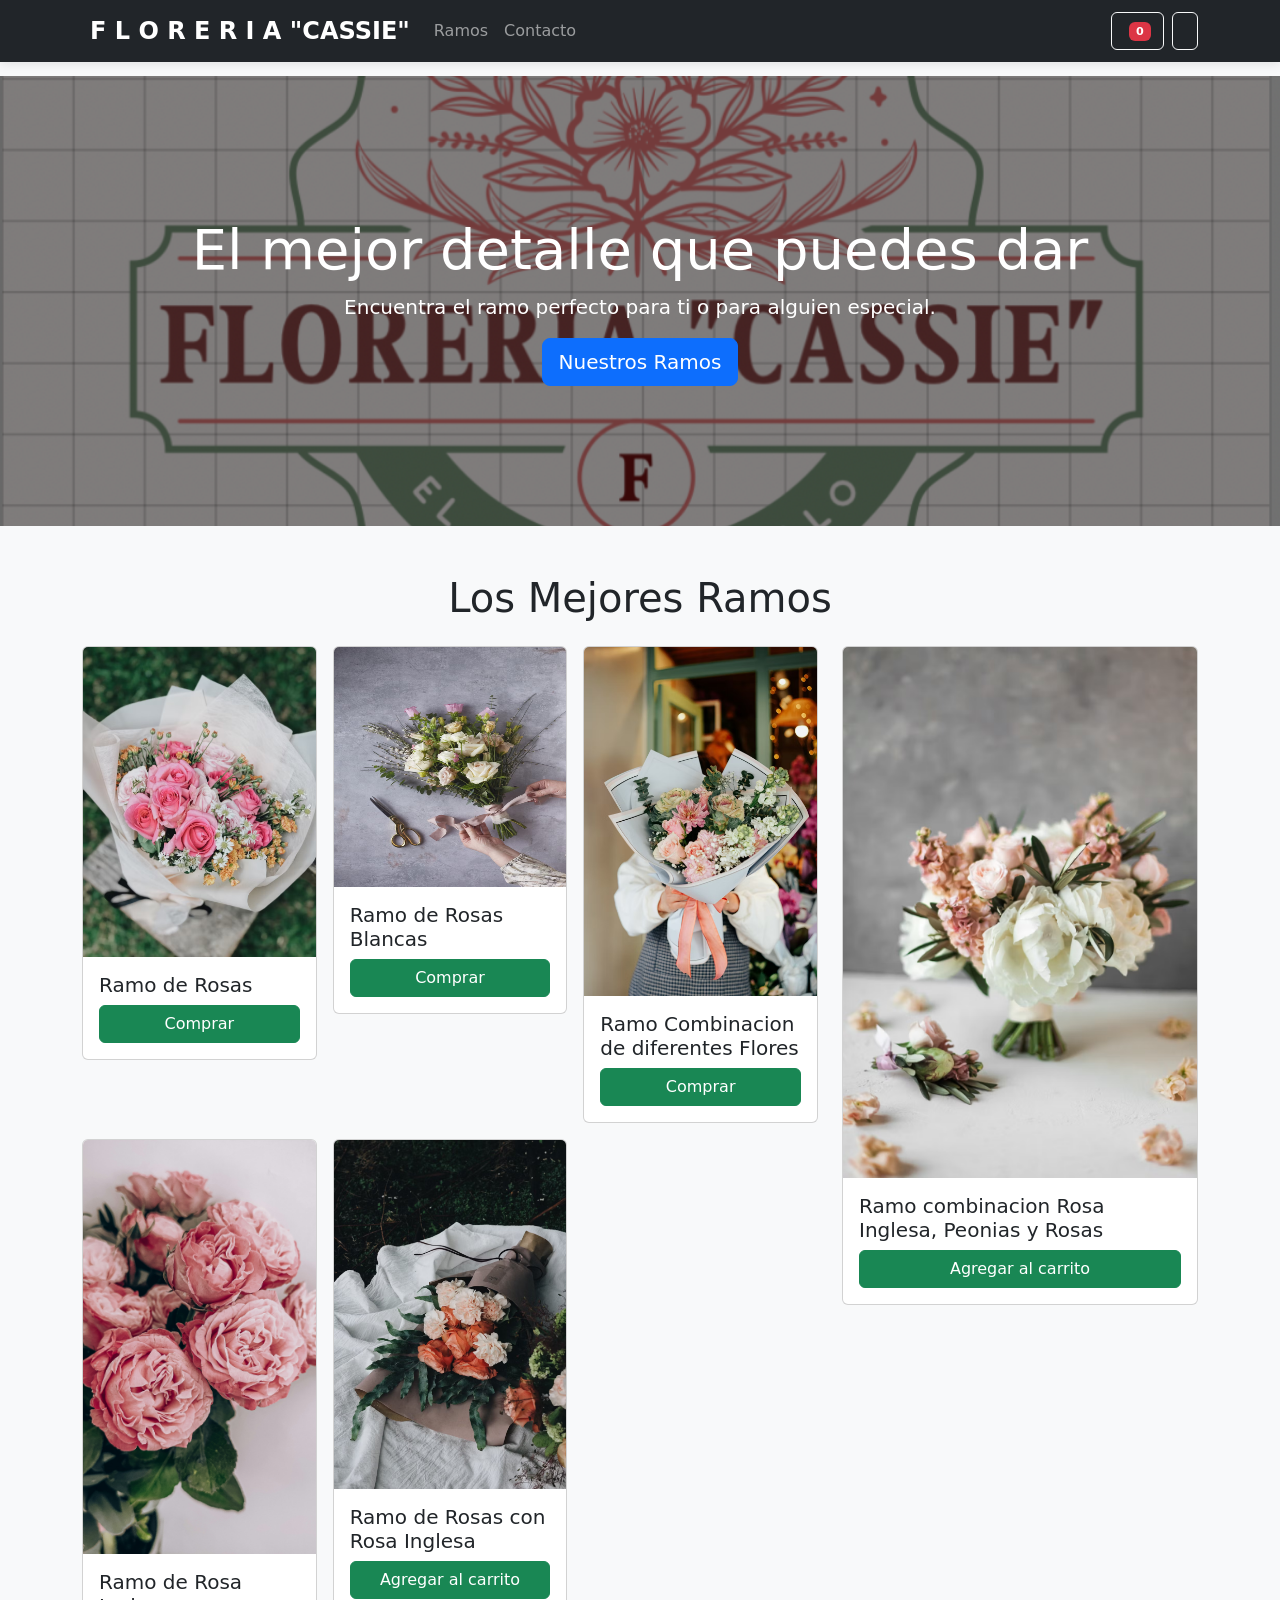
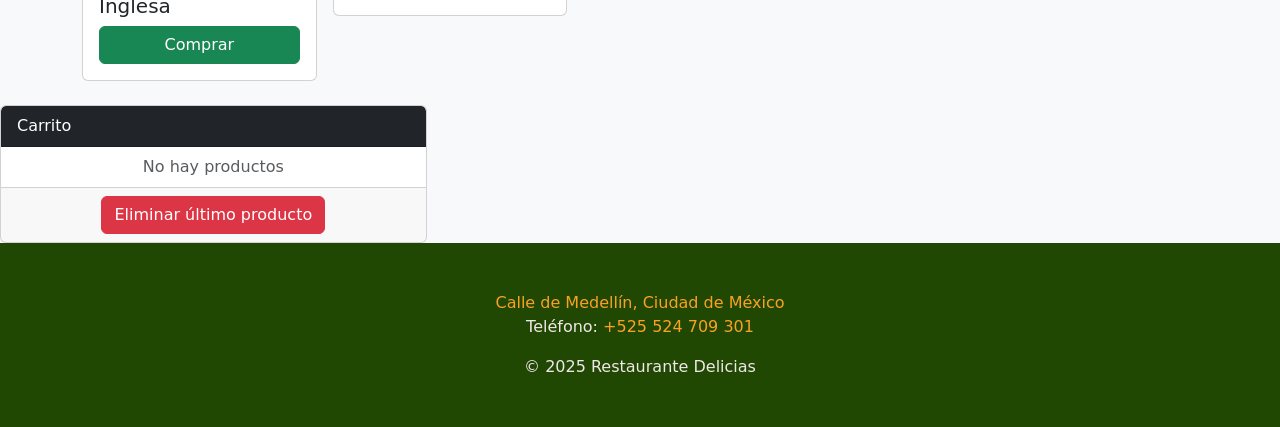
<file: index.html>
<!DOCTYPE html>
<html lang="es">
<head>
  <meta charset="UTF-8">
  <meta name="viewport" content="width=device-width, initial-scale=1.0">
  <title>Carrito de Compras Flores</title>
  <link href="https://cdn.jsdelivr.net/npm/bootstrap@5.3.2/dist/css/bootstrap.min.css" rel="stylesheet">
  <link rel="stylesheet" href="CSS/style.css">
</head>

<body class="bg-light">
 
    <!-- Barra de Navegación -->
<nav class="navbar navbar-expand-lg navbar-dark bg-dark fixed-top">
  <div class="container">
    <a class="navbar-brand" href="#">
      <i class="fas fa-spa me-2"></i>F L O R E R I A "CASSIE"
    </a>
    
    <button class="navbar-toggler" type="button" data-bs-toggle="collapse" data-bs-target="#navbarNav">
      <span class="navbar-toggler-icon"></span>
    </button>
    
    <div class="collapse navbar-collapse" id="navbarNav">
      <ul class="navbar-nav me-auto">
        <li class="nav-item">
          <a class="nav-link" href="#productos">Ramos</a>
        </li>
        <li class="nav-item">
          <a class="nav-link" href="#contacto">Contacto</a>
        </li>
      </ul>
            
<!-- Botones del carrito y menú -->
 <div class="d-flex">
     <button class="btn btn-outline-light me-2" data-bs-toggle="offcanvas" data-bs-target="#offcanvasCarrito">
        <i class="fas fa-shopping-cart"></i>
        <span class="badge bg-danger" id="contador-carrito">0</span>
     </button>
     
     <button class="btn btn-outline-light" data-bs-toggle="offcanvas" data-bs-target="#offcanvasMenu">
          <i class="fas fa-bars"></i>
        </button>
      </div>
    </div>
  </div>
</nav>

<!-- HERO -->
<section class="hero text-white text-center d-flex align-items-center justify-content-center mb-4">
  <div class="container">
    <h1 class="display-4">El mejor detalle que puedes dar</h1>
    <p class="lead">Encuentra el ramo perfecto para ti o para alguien especial.</p>
    <a href="#productos" class="btn btn-primary btn-lg">Nuestros Ramos</a>
  </div>
</section>

<!-- CONTENEDOR DE PRODUCTOS -->
  <div class="container py-4" id="productos">
    <h1 class="text-center mb-4">Los Mejores Ramos</h1>
 
    <div class="row">
      <!-- Productos -->
      <div class="col-md-8">
        <div class="row g-3">
          <!-- Card Producto 1 -->
          <div class="col-md-4">
            <div class="card">
              <img src="IMG/flores1.jpg" class="card-img-top" alt="Ramo 1">
              <div class="card-body">
                <h5 class="card-title">Ramo de Rosas</h5>
                <button class="btn btn-success w-100" onclick="agregarProducto('Ramo de Rosas')">Comprar</button>
              </div>
            </div>
          </div>
          <!-- Card Producto 2 -->
          <div class="col-md-4">
            <div class="card">
              <img src="IMG/flores2.jpg" class="card-img-top" alt="Ramo 2" width="210" height="240">
              <div class="card-body">
                <h5 class="card-title">Ramo de Rosas Blancas</h5>
                <button class="btn btn-success w-100" onclick="agregarProducto('Ramo de Rosas Blancas')">Comprar</button>
              </div>
            </div>
          </div>
          <!-- Card Producto 3 -->
          <div class="col-md-4">
            <div class="card">
              <img src="IMG/flores3.jpg" class="card-img-top" alt="Producto 3">
              <div class="card-body">
                <h5 class="card-title">Ramo Combinacion de diferentes Flores</h5>
                <button class="btn btn-success w-100" onclick="agregarProducto('Ramo Combinacion de diferentes Flores')">Comprar</button>
              </div>
            </div>
          </div>
          <!-- Card Producto 4 -->
          <div class="col-md-4">
            <div class="card">
              <img src="IMG/flores4.jpg" class="card-img-top" alt="Producto 4">
              <div class="card-body">
                <h5 class="card-title">Ramo de Rosa Inglesa</h5>
                <button class="btn btn-success w-100" onclick="agregarProducto('Ramo de Rosa Inglesa')">Comprar</button>
              </div>
            </div>
          </div>
          <!-- Card Producto 5 -->
          <div class="col-md-4">
            <div class="card">
              <img src="IMG/foto5.jpg" class="card-img-top" alt="Producto 5">
              <div class="card-body">
                <h5 class="card-title">Ramo de Rosas con Rosa Inglesa</h5>
                <button class="btn btn-success w-100" onclick="agregarProducto('Ramo de Rosas con Rosa Inglesa')">Agregar al carrito</button>
              </div>
            </div>
          </div>
        </div>
      </div>
 
      <!-- Card Producto 6 -->
          <div class="col-md-4">
            <div class="card">
              <img src="IMG/flores6.jpg" class="card-img-top" alt="Producto 6">
              <div class="card-body">
                <h5 class="card-title">Ramo combinacion Rosa Inglesa, Peonias y Rosas</h5>
                <button class="btn btn-success w-100" onclick="agregarProducto('Ramo combinacion Rosa Inglesa, Peonias y Rosas')">Agregar al carrito</button>
              </div>
            </div>
          </div>
        </div>
      </div>

     <!-- Carrito -->
      <div class="col-md-4">
        <div class="card" id="carritocard">
          <div class="card-header bg-dark text-white">Carrito</div>
          <ul class="list-group list-group-flush" id="lista-carrito">
            <li class="list-group-item text-muted text-center">No hay productos</li>
          </ul>
          <div class="card-footer text-center">
            <button class="btn btn-danger" onclick="eliminarProducto()">Eliminar último producto</button>
          </div>
        </div>
      </div>
    </div>
  </div>
 
  <!-- OFFCANVAS MENÚ -->
  <div class="offcanvas offcanvas-start" tabindex="-1" id="offcanvasMenu" aria-labelledby="offcanvasMenuLabel">
    <div class="offcanvas-header">
      <h5 class="offcanvas-title" id="offcanvasMenuLabel">Menú</h5>
      <button type="button" class="btn-close text-reset" data-bs-dismiss="offcanvas" aria-label="Cerrar"></button>
    </div>
    <div class="offcanvas-body">
      <ul class="list-unstyled">
        <li><a href="#" class="nav-link">Inicio</a></li>
        <li><a href="#" class="nav-link">Productos</a></li>
        <li><a href="#" class="nav-link">Contacto</a></li>
      </ul>
    </div>
  </div>
 
  <!-- OFFCANVAS CARRITO -->
  <div class="offcanvas offcanvas-end" tabindex="-1" id="offcanvasCarrito" aria-labelledby="offcanvasCarritoLabel">
    <div class="offcanvas-header">
      <h5 class="offcanvas-title" id="offcanvasCarritoLabel">Tu Carrito</h5>
      <button type="button" class="btn-close text-reset" data-bs-dismiss="offcanvas" aria-label="Cerrar"></button>
    </div>
    <div class="offcanvas-body">
      <ul class="list-group" id="lista-carrito-offcanvas">
        <li class="list-group-item text-muted text-center">No hay productos</li>
      </ul>
      <div class="mt-3 text-center">
        <button class="btn btn-danger" onclick="eliminarProducto()">Eliminar último producto</button>
      </div>
    </div>
  </div>
 
<footer id="contacto" class="footer">
       <div class="footer-content">
        <!--
          <footer>: Pie de página con información de contacto, copyright, etc.
          - Puede usarse también al final de <article> o <section>.
        -->
        <address>
            <!--
              <address>: Información de contacto (física, email, teléfono).
              - Los navegadores/SEO lo asocian a datos de ubicación.
            -->
 
<a href="https://maps.app.goo.gl/dNE5pY73eexW3Dqc8" 
target="_blank" rel="noreference noopener">Calle de Medellín, Ciudad de México </a>
 
            <br>
            Teléfono: <a href="tel:+525524709301">+525 524 709 301</a>
            <!-- 
              href="tel:+123456789": Enlace para llamar desde móviles.
            -->
        </address>
        <!-- Copyright -->
        <p class="copyright">&copy; 2025 Restaurante Delicias</p>
        
        <!-- Redes sociales -->
        <div class="social">
            <a href="#" aria-label="Facebook">
                <i class="fab fa-facebook"></i>
            </a>
            <a href="#" aria-label="Instagram">
                <i class="fab fa-instagram"></i>
            </a>
            <a href="https://www.linkedin.com/in/yuritsa-paez-a85920121/" aria-label="LinkedIn">
                <i class="fab fa-linkedin"></i>
            </a>
            
        </div>
 
      </div>
    </footer>
 
 
 
<!--Aquí poner la referencia del script del JS-->
  <script src="JS/script.js"></script>
 
 
</body>
</html>
</file>
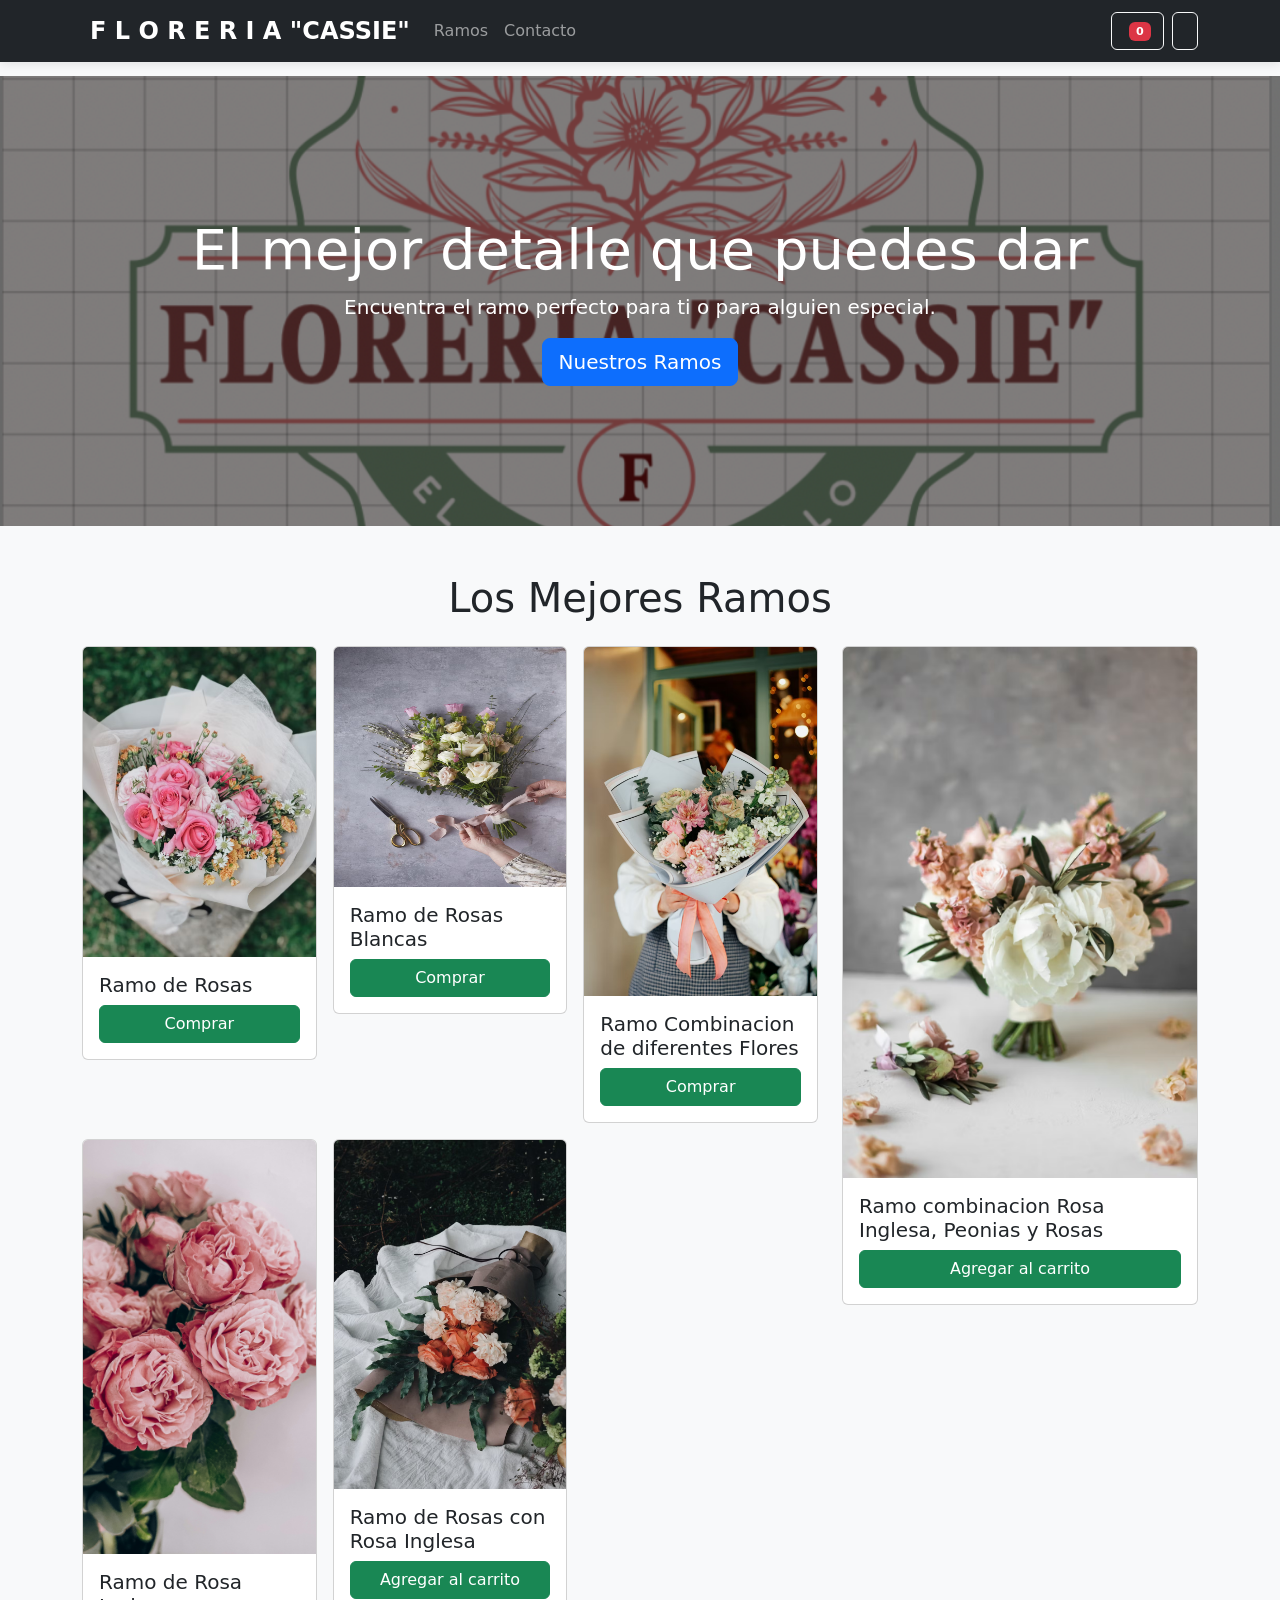
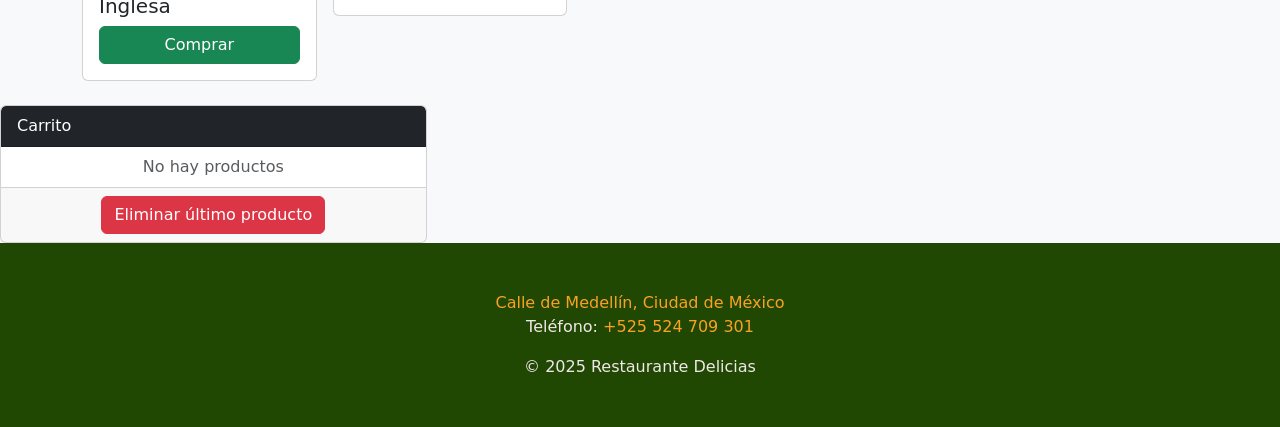
<file: carrito.html>
<!DOCTYPE html>
<html lang="es">
<head>
  <meta charset="UTF-8">
  <meta name="viewport" content="width=device-width, initial-scale=1.0">
  <title>Carrito de Compras Flores</title>
  <link href="https://cdn.jsdelivr.net/npm/bootstrap@5.3.2/dist/css/bootstrap.min.css" rel="stylesheet">
  <link rel="stylesheet" href="CSS/style.css">
</head>

<body class="bg-light">
 
    <!-- Barra de Navegación -->
<nav class="navbar navbar-expand-lg navbar-dark bg-dark fixed-top">
  <div class="container">
    <a class="navbar-brand" href="#">
      <i class="fas fa-spa me-2"></i>F L O R E R I A "CASSIE"
    </a>
    
    <button class="navbar-toggler" type="button" data-bs-toggle="collapse" data-bs-target="#navbarNav">
      <span class="navbar-toggler-icon"></span>
    </button>
    
    <div class="collapse navbar-collapse" id="navbarNav">
      <ul class="navbar-nav me-auto">
        <li class="nav-item">
          <a class="nav-link" href="#productos">Ramos</a>
        </li>
        <li class="nav-item">
          <a class="nav-link" href="#contacto">Contacto</a>
        </li>
      </ul>
            
<!-- Botones del carrito y menú -->
 <div class="d-flex">
     <button class="btn btn-outline-light me-2" data-bs-toggle="offcanvas" data-bs-target="#offcanvasCarrito">
        <i class="fas fa-shopping-cart"></i>
        <span class="badge bg-danger" id="contador-carrito">0</span>
     </button>
     
     <button class="btn btn-outline-light" data-bs-toggle="offcanvas" data-bs-target="#offcanvasMenu">
          <i class="fas fa-bars"></i>
        </button>
      </div>
    </div>
  </div>
</nav>

<!-- HERO -->
<section class="hero text-white text-center d-flex align-items-center justify-content-center mb-4">
  <div class="container">
    <h1 class="display-4">El mejor detalle que puedes dar</h1>
    <p class="lead">Encuentra el ramo perfecto para ti o para alguien especial.</p>
    <a href="#productos" class="btn btn-primary btn-lg">Nuestros Ramos</a>
  </div>
</section>

<!-- CONTENEDOR DE PRODUCTOS -->
  <div class="container py-4" id="productos">
    <h1 class="text-center mb-4">Los Mejores Ramos</h1>
 
    <div class="row">
      <!-- Productos -->
      <div class="col-md-8">
        <div class="row g-3">
          <!-- Card Producto 1 -->
          <div class="col-md-4">
            <div class="card">
              <img src="IMG/flores1.jpg" class="card-img-top" alt="Ramo 1">
              <div class="card-body">
                <h5 class="card-title">Ramo de Rosas</h5>
                <button class="btn btn-success w-100" onclick="agregarProducto('Ramo de Rosas')">Comprar</button>
              </div>
            </div>
          </div>
          <!-- Card Producto 2 -->
          <div class="col-md-4">
            <div class="card">
              <img src="IMG/flores2.jpg" class="card-img-top" alt="Ramo 2" width="210" height="240">
              <div class="card-body">
                <h5 class="card-title">Ramo de Rosas Blancas</h5>
                <button class="btn btn-success w-100" onclick="agregarProducto('Ramo de Rosas Blancas')">Comprar</button>
              </div>
            </div>
          </div>
          <!-- Card Producto 3 -->
          <div class="col-md-4">
            <div class="card">
              <img src="IMG/flores3.jpg" class="card-img-top" alt="Producto 3">
              <div class="card-body">
                <h5 class="card-title">Ramo Combinacion de diferentes Flores</h5>
                <button class="btn btn-success w-100" onclick="agregarProducto('Ramo Combinacion de diferentes Flores')">Comprar</button>
              </div>
            </div>
          </div>
          <!-- Card Producto 4 -->
          <div class="col-md-4">
            <div class="card">
              <img src="IMG/flores4.jpg" class="card-img-top" alt="Producto 4">
              <div class="card-body">
                <h5 class="card-title">Ramo de Rosa Inglesa</h5>
                <button class="btn btn-success w-100" onclick="agregarProducto('Ramo de Rosa Inglesa')">Comprar</button>
              </div>
            </div>
          </div>
          <!-- Card Producto 5 -->
          <div class="col-md-4">
            <div class="card">
              <img src="IMG/foto5.jpg" class="card-img-top" alt="Producto 5">
              <div class="card-body">
                <h5 class="card-title">Ramo de Rosas con Rosa Inglesa</h5>
                <button class="btn btn-success w-100" onclick="agregarProducto('Ramo de Rosas con Rosa Inglesa')">Agregar al carrito</button>
              </div>
            </div>
          </div>
        </div>
      </div>
 
      <!-- Card Producto 6 -->
          <div class="col-md-4">
            <div class="card">
              <img src="IMG/flores6.jpg" class="card-img-top" alt="Producto 6">
              <div class="card-body">
                <h5 class="card-title">Ramo combinacion Rosa Inglesa, Peonias y Rosas</h5>
                <button class="btn btn-success w-100" onclick="agregarProducto('Ramo combinacion Rosa Inglesa, Peonias y Rosas')">Agregar al carrito</button>
              </div>
            </div>
          </div>
        </div>
      </div>

     <!-- Carrito -->
      <div class="col-md-4">
        <div class="card" id="carritocard">
          <div class="card-header bg-dark text-white">Carrito</div>
          <ul class="list-group list-group-flush" id="lista-carrito">
            <li class="list-group-item text-muted text-center">No hay productos</li>
          </ul>
          <div class="card-footer text-center">
            <button class="btn btn-danger" onclick="eliminarProducto()">Eliminar último producto</button>
          </div>
        </div>
      </div>
    </div>
  </div>
 
  <!-- OFFCANVAS MENÚ -->
  <div class="offcanvas offcanvas-start" tabindex="-1" id="offcanvasMenu" aria-labelledby="offcanvasMenuLabel">
    <div class="offcanvas-header">
      <h5 class="offcanvas-title" id="offcanvasMenuLabel">Menú</h5>
      <button type="button" class="btn-close text-reset" data-bs-dismiss="offcanvas" aria-label="Cerrar"></button>
    </div>
    <div class="offcanvas-body">
      <ul class="list-unstyled">
        <li><a href="#" class="nav-link">Inicio</a></li>
        <li><a href="#" class="nav-link">Productos</a></li>
        <li><a href="#" class="nav-link">Contacto</a></li>
      </ul>
    </div>
  </div>
 
  <!-- OFFCANVAS CARRITO -->
  <div class="offcanvas offcanvas-end" tabindex="-1" id="offcanvasCarrito" aria-labelledby="offcanvasCarritoLabel">
    <div class="offcanvas-header">
      <h5 class="offcanvas-title" id="offcanvasCarritoLabel">Tu Carrito</h5>
      <button type="button" class="btn-close text-reset" data-bs-dismiss="offcanvas" aria-label="Cerrar"></button>
    </div>
    <div class="offcanvas-body">
      <ul class="list-group" id="lista-carrito-offcanvas">
        <li class="list-group-item text-muted text-center">No hay productos</li>
      </ul>
      <div class="mt-3 text-center">
        <button class="btn btn-danger" onclick="eliminarProducto()">Eliminar último producto</button>
      </div>
    </div>
  </div>
 
<footer id="contacto" class="footer">
       <div class="footer-content">
        <!--
          <footer>: Pie de página con información de contacto, copyright, etc.
          - Puede usarse también al final de <article> o <section>.
        -->
        <address>
            <!--
              <address>: Información de contacto (física, email, teléfono).
              - Los navegadores/SEO lo asocian a datos de ubicación.
            -->
 
<a href="https://maps.app.goo.gl/dNE5pY73eexW3Dqc8" 
target="_blank" rel="noreference noopener">Calle de Medellín, Ciudad de México </a>
 
            <br>
            Teléfono: <a href="tel:+525524709301">+525 524 709 301</a>
            <!-- 
              href="tel:+123456789": Enlace para llamar desde móviles.
            -->
        </address>
        <!-- Copyright -->
        <p class="copyright">&copy; 2025 Restaurante Delicias</p>
        
        <!-- Redes sociales -->
        <div class="social">
            <a href="#" aria-label="Facebook">
                <i class="fab fa-facebook"></i>
            </a>
            <a href="#" aria-label="Instagram">
                <i class="fab fa-instagram"></i>
            </a>
            <a href="https://www.linkedin.com/in/yuritsa-paez-a85920121/" aria-label="LinkedIn">
                <i class="fab fa-linkedin"></i>
            </a>
            
        </div>
 
      </div>
    </footer>
 
 
 
<!--Aquí poner la referencia del script del JS-->
  <script src="JS/script.js"></script>
 
 
</body>
</html>
</file>
<file: CSS/style.css>
/* Animaciones de agregado/eliminado */
.agregado {
  background-color: #d4edda !important; /* Verde claro */
  color: #155724 !important;
  animation: fade 1s ease-in-out;
}

.eliminado {
  background-color: #f8d7da !important; /* Rojo claro */
  color: #721c24 !important;
  animation: fade 1s ease-in-out;
}

@keyframes fade {
  from { opacity: 0.3; }
  to { opacity: 1; }
}

/* Estilos para la barra de navegación */
.navbar {
  box-shadow: 0 2px 10px rgba(0,0,0,0.1);
}

.navbar-brand {
  font-weight: bold;
  font-size: 1.5rem;
}

/* Compensación para el contenido debido a la navbar fija */
body {
  padding-top: 76px;
}

/* Estilos para el badge del carrito */
.badge {
  font-size: 0.7rem;
  margin-left: 5px;
}

/* Estilos para los botones de la navbar */
.btn-outline-light:hover {
  background-color: rgba(255,255,255,0.1);
}


/* HERO con imagen de fondo */
.hero {
  position: relative;
  height: 50vh; /* ajusta altura del hero */
  background-image: url('../IMG/fondo.jpg'); /* tu imagen de hero */
  background-size: cover; /* hace que la imagen cubra todo el contenedor */
  background-position: center center; /* centra la imagen */
  background-repeat: no-repeat; /* evita repetición */
  display: flex;
  align-items: center;
  justify-content: center;
  color: white;
}

.hero::before {
  content: '';
  position: absolute;
  top: 0; left: 0;
  width: 100%;
  height: 100%;
  background-color: rgba(0, 0, 0, 0.5); /* overlay oscuro */
}

.hero .container {
  position: relative;
  z-index: 2; /* asegura que el texto esté por encima del overlay */
}


/* Scroll suave */
html {
  scroll-behavior: smooth;
}

/* Compensación si hay navbar fijo */
#productos {
  scroll-margin-top: 70px;
}

/* FOOTER */
.footer {
    background: #204803;
    color: rgb(240, 231, 231);
    text-align: center;
    padding: 2rem;
}

.footer address {
    font-style: normal;
    margin-top: 1rem;
}

.footer a {
    color: #fba122;
    text-decoration: none;
}

.card#carritocard {
    max-height: 400px; /* Altura máxima del carrito */
    overflow-y: auto; /* Habilita el scroll vertical */
}
</file>
